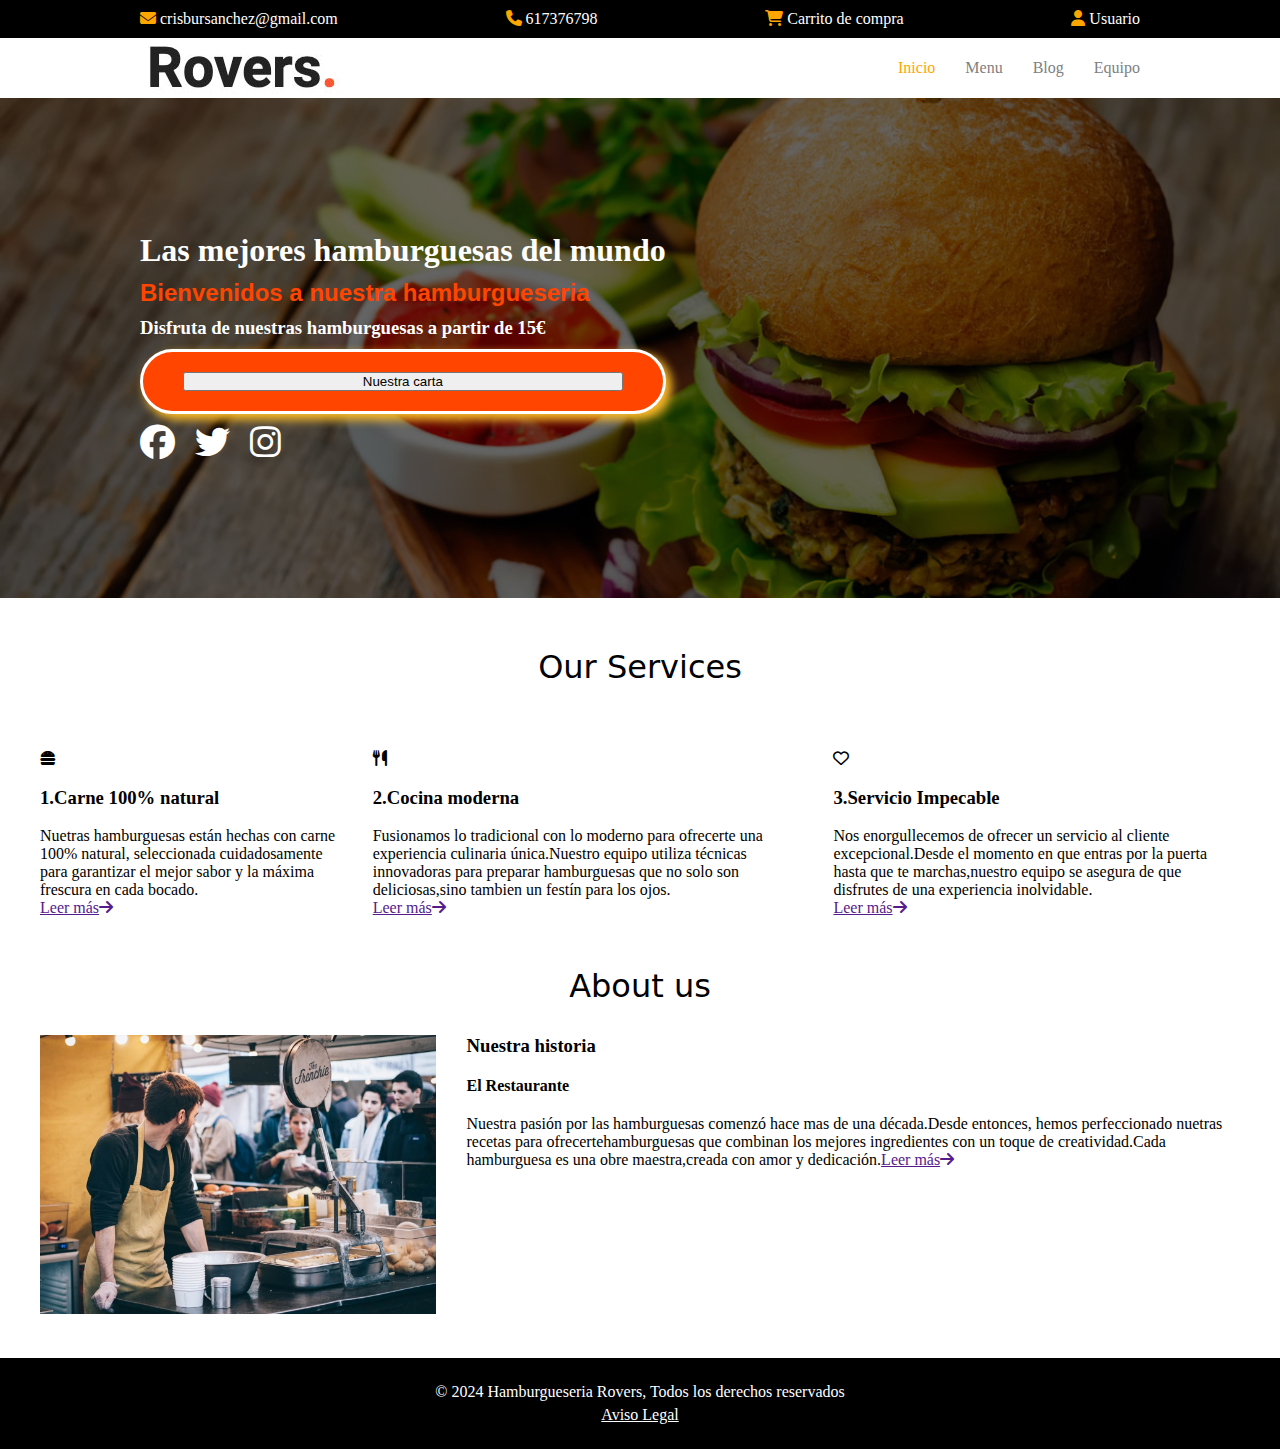
<file: index.html>
<!DOCTYPE html>
<html lang="en">

<head>
    <meta charset="UTF-8">
    <meta name="viewport" content="width=device-width, initial-scale=1.0">
    <title>Hamburgueseria Rovers</title>
    <link rel="stylesheet" href="style.css">
</head>

<body>
    <header id="principal-header">
        <nav class="nav-superior">
            <div class="wrapper">
                <ul>
                    <li>
                        <i class="fa-solid fa-envelope"></i>
                        <span>crisbursanchez@gmail.com</span>
                    </li>
                    <li>
                        <i class="fa-solid fa-phone"></i>
                        <span>617376798</span>
                    </li>
                    <li>
                        <i class="fa-solid fa-cart-shopping"></i>
                        <span>Carrito de compra</span>
                    </li>
                    <li>
                        <i class="fa-solid fa-user"></i>
                        <span>Usuario</span>
                    </li>
                </ul>
            </div>
        </nav>
        <nav class="nav-inferior">
            <div class="wrapper">
                <img src="./images/logo.jpg" alt="rovers logo">
                <i class="fa-solid fa-bars"></i>
                <ul>
                    <li>Inicio</li>
                    <li>Menu</li>
                    <li>Blog</li>
                    <li>Equipo</li>
                </ul>
            </div>
        </nav>
    </header>
    <main id="principal">
        <section class="hero">
            <div class="wrapper">
                <div>
                    <h1>Las mejores hamburguesas del mundo</h1>
                    <h2>Bienvenidos a nuestra hamburgueseria</h2>
                    <h3>Disfruta de nuestras hamburguesas a partir de 15€</h3>
                    <div class="button">
                        <button>Nuestra carta</button>

                    </div>

                    <ul class="redes-sociales">
                        <li><i class="fa-brands fa-facebook"></i></li>
                        <li><i class="fa-brands fa-twitter"></i></li>
                        <li><i class="fa-brands fa-instagram"></i></li>
                    </ul>
                </div>

            </div>
        </section>
        <section class="servicios">
            <h2>Our Services</h2>
            <section class="grid container">
                <div>
                    <i class="fa-solid fa-burger"></i>
                    <h3>1.Carne 100% natural</h3>
                    <p>Nuetras hamburguesas están hechas con carne 100% natural, seleccionada cuidadosamente para
                        garantizar
                        el mejor sabor y la máxima frescura en cada bocado.</p>
                    <a href="">Leer más<i class="fa-solid fa-arrow-right"></i></a>
                </div>
                <div>
                    <i class="fa-solid fa-utensils"></i>
                    <h3>2.Cocina moderna</h3>

                    <p>Fusionamos lo tradicional con lo moderno para ofrecerte una experiencia culinaria única.Nuestro
                        equipo utiliza técnicas innovadoras para preparar hamburguesas que no solo son deliciosas,sino
                        tambien un festín para los ojos.</p>
                    <a href="">Leer más<i class="fa-solid fa-arrow-right"></i></a>
                </div>
                <div>
                    <i class="fa-regular fa-heart"></i>
                    <h3>3.Servicio Impecable</h3>

                    <p>Nos enorgullecemos de ofrecer un servicio al cliente excepcional.Desde el momento en que entras
                        por
                        la
                        puerta hasta que te marchas,nuestro equipo se asegura de que disfrutes de una experiencia
                        inolvidable.</p><a href="">Leer más<i class="fa-solid fa-arrow-right"></i></a>
                </div>
            </section>

        </section>
        <section class="sobre-nosotros container">
            <h2>About us</h2>

            <section class="grid">
                <div class="content wrapper">
                    <figure class="img-sobre-nosotros">
                        <img src="./images/about-main.jpg" alt="Cocinero">
                    </figure>

                    <section class="history">

                        <h3>Nuestra historia</h3>
                        <h4>El Restaurante</h4>
                        <p> Nuestra pasión por las hamburguesas comenzó hace mas de una década.Desde entonces,
                            hemos perfeccionado nuetras recetas para ofrecertehamburguesas que combinan los mejores
                            ingredientes
                            con un toque de creatividad.Cada hamburguesa es una obre maestra,creada con amor y
                            dedicación.<a href="">Leer más<i class="fa-solid fa-arrow-right"></i></a>

                        </p>
                    </section>
                </div>

            </section>


        </section>
    </main>
    <footer>
        <p> &copy 2024 Hamburgueseria Rovers, Todos los derechos reservados</p>
        <p><a href="#">Aviso Legal</a></p>
    </footer>
</body>

</html>
</file>
<file: style.css>
@import url(./CSS/header.css);
@import url(./CSS/main.css);
</file>
